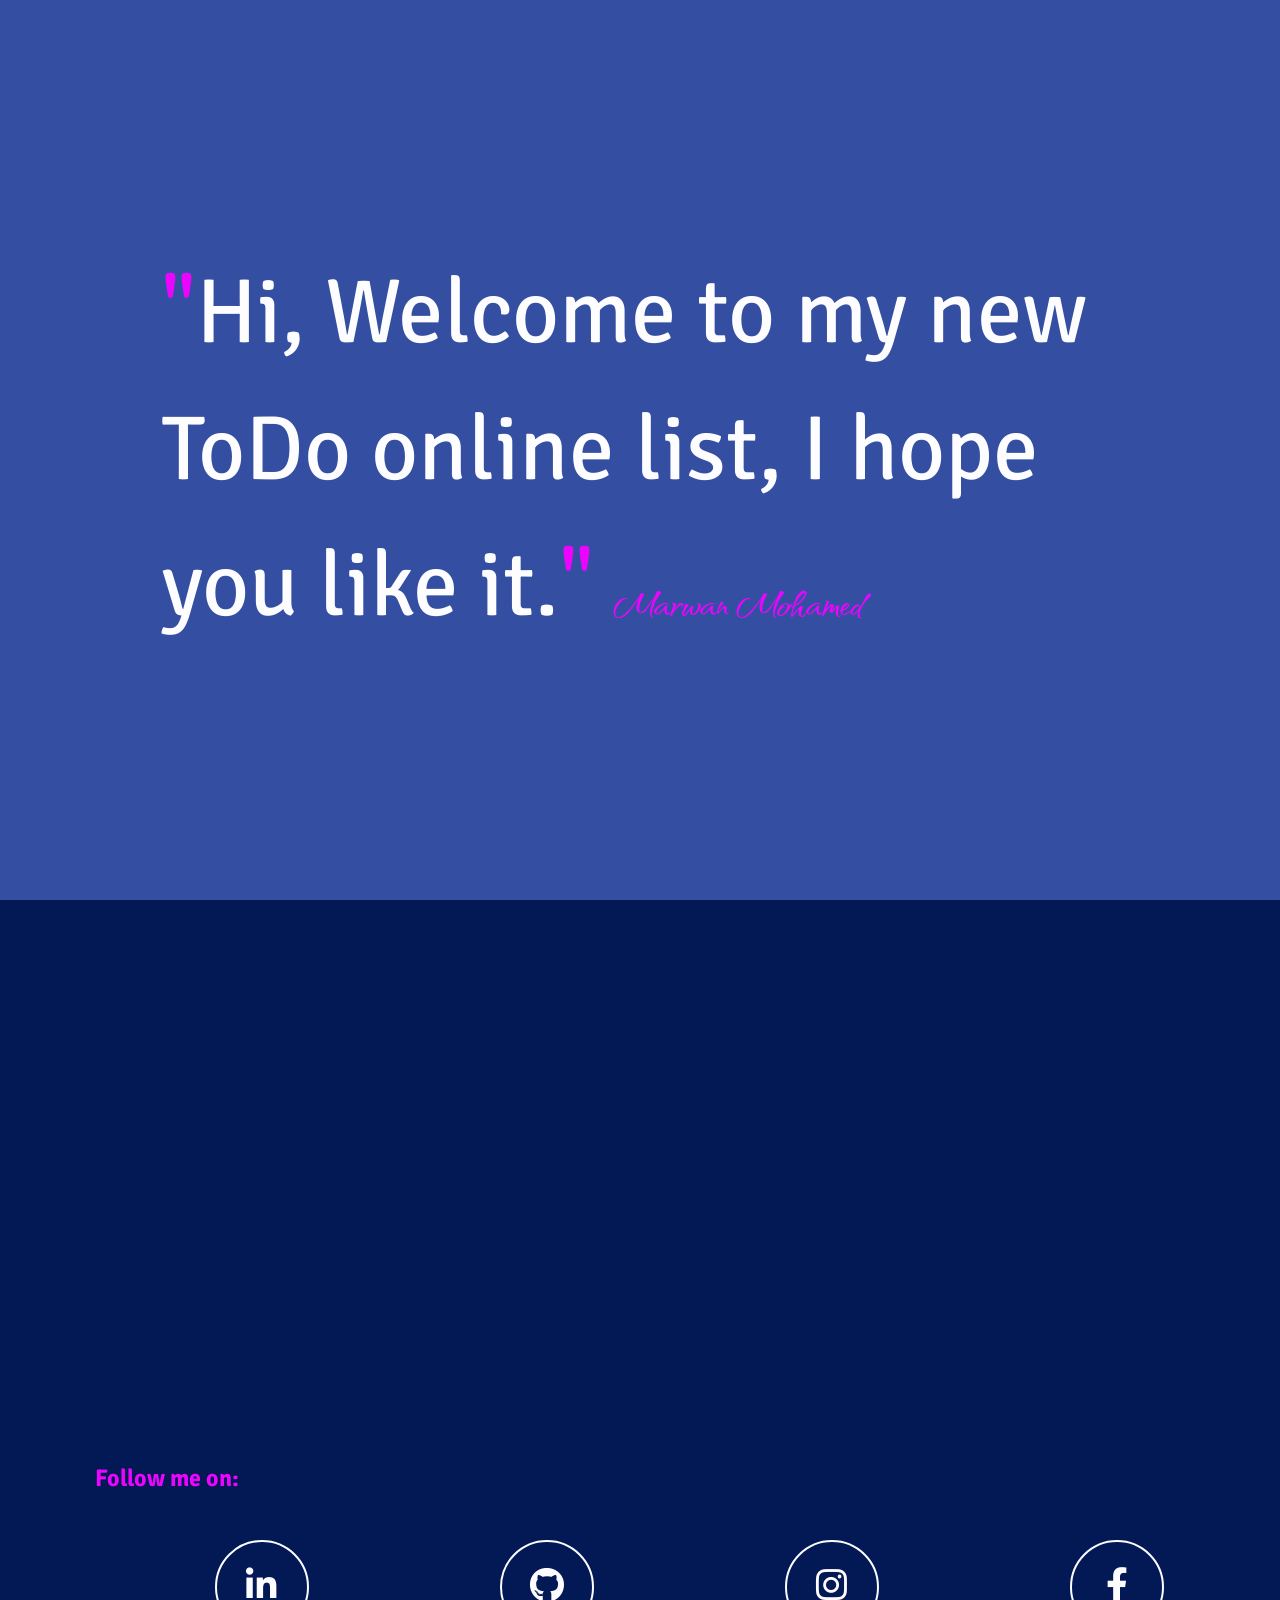
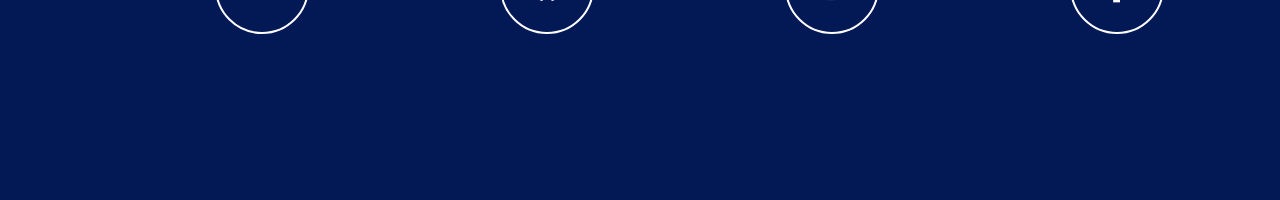
<file: index.html>
<!DOCTYPE html>
<html lang="en">

<head>
    <meta charset="UTF-8" />
    <meta http-equiv="X-UA-Compatible" content="IE=edge" />
    <meta name="viewport" content="width=device-width, initial-scale=1.0" />
    <title>ToDo | signUp</title>
    <!-- link to style  -->
    <link rel="stylesheet" href="css//style.css">
    <!-- link to normalize -->
    <link rel="stylesheet" href="css/normalize.css">
    <!-- google font -->
    <link rel="preconnect" href="https://fonts.googleapis.com">
    <link rel="preconnect" href="https://fonts.gstatic.com" crossorigin>
    <link
        href="https://fonts.googleapis.com/css2?family=Qwitcher+Grypen:wght@400;700&family=Signika+Negative:wght@300;400;500;600;700&display=swap"
        rel="stylesheet">
    <!-- add awesome -->
    <link rel="stylesheet" href="https://use.fontawesome.com/releases/v5.0.7/css/all.css">
    <link rel="stylesheet" href="css/all.min.css">
    <!-- change tab img -->
    <link rel="icon" href="img/check-double-solid.svg">
</head>

<body>
    <div class="intro" id="intro">
        <div class="container">
            <p id="textIntro"><span>"</span>Hi, Welcome to my new ToDo online list, I hope you like it.<span>"</span>
                <Span class="sign" id="myName">Marwan Mohamed</Span></p>
        </div>
    </div>
    <div class="signUp">
        <div class="container">
            <div id="userSection" style="position: relative;">
                <input id="username" type="text" placeholder="Your Name">
                <button id="signUp">Done</button>
                <p class="msg" id="msg">
                    one two three
                </p>
                <i id="user" class="fa-solid fa-user"></i>
                <i id="check" class="fa-solid fa-check"></i>
            </div>
            <div>
                <h2>Follow me on:</h2>
                <ul class="social" id="social">
                    <li class="linkedIn" id="linkedIn">
                        <a href="https://www.linkedin.com/in/marwan-mohamed-636b25226/">
                            <div><i class="fa-brands fa-linkedin-in"></i></div>
                        </a>
                    </li>
                    <li class="git" id="git">
                        <a href="https://github.com/MaroMohamedSalah">
                            <div><i class="fa-brands fa-github"></i></div>
                        </a>
                    </li>
                    <li class="insta" id="insta">
                        <a href="https://www.instagram.com/maro_salah1/">
                            <div><i class="fa-brands fa-instagram"></i></div>
                        </a>
                    </li>
                    <li class="face" id="face">
                        <a href="https://www.facebook.com/profile.php?id=100009187233222">
                            <div><i class="fa-brands fa-facebook-f"></i></div>
                        </a>
                    </li>
                </ul>
            </div>
        </div>
    </div>
    <script src="script.js"></script>
</body>

</html>
</file>
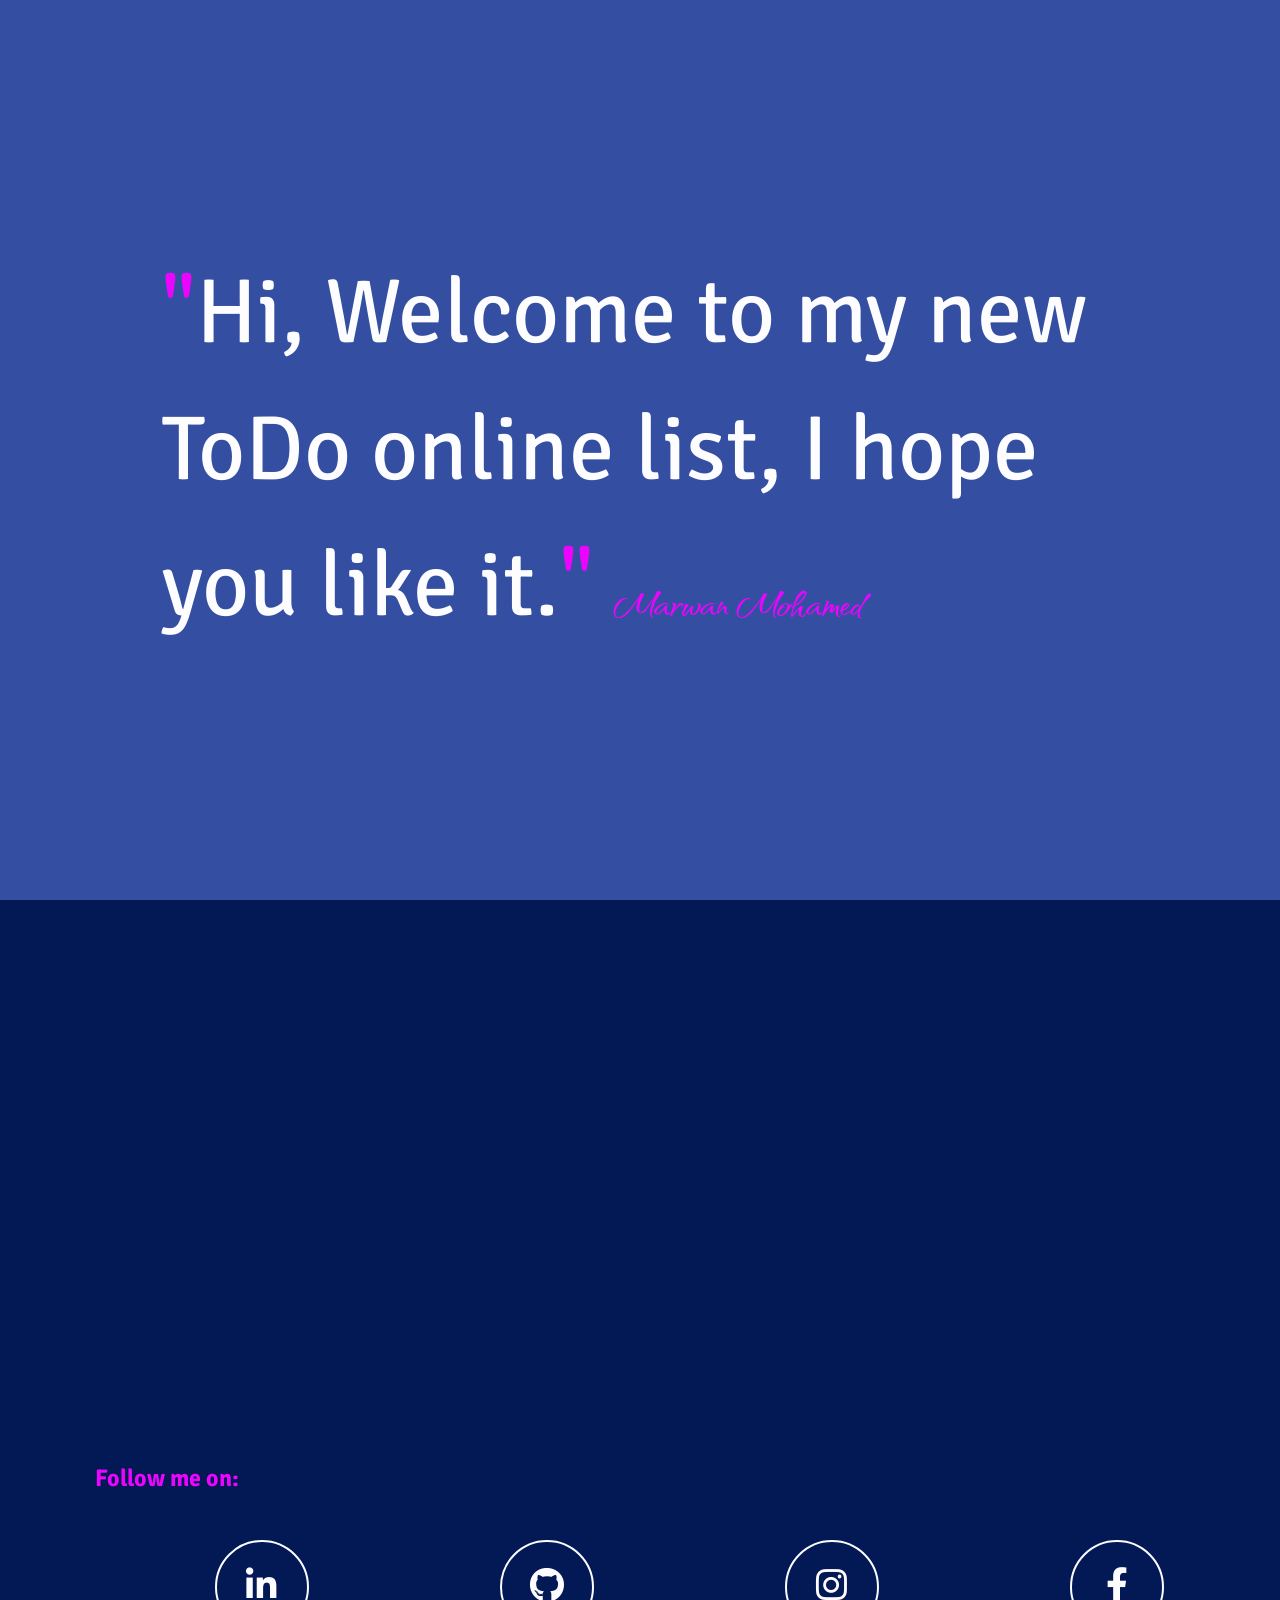
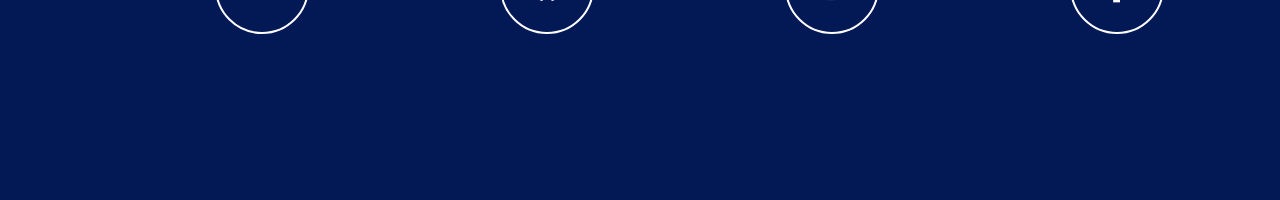
<file: pages/main.html>
<!DOCTYPE html>
<html lang="en">

<head>
    <meta charset="UTF-8" />
    <meta http-equiv="X-UA-Compatible" content="IE=edge" />
    <meta name="viewport" content="width=device-width, initial-scale=1.0" />
    <title>ToDo | Home</title>
    <!-- link to style  -->
    <link rel="stylesheet" href="../css/main.css">
    <!-- link to normalize -->
    <link rel="stylesheet" href="../css/normalize.css">
    <!-- google font -->
    <link rel="preconnect" href="https://fonts.googleapis.com">
    <link rel="preconnect" href="https://fonts.gstatic.com" crossorigin>
    <link
        href="https://fonts.googleapis.com/css2?family=Qwitcher+Grypen:wght@400;700&family=Signika+Negative:wght@300;400;500;600;700&display=swap"
        rel="stylesheet">
    <!-- add awesome -->
    <link rel="stylesheet" href="https://use.fontawesome.com/releases/v5.0.7/css/all.css">
    <link rel="stylesheet" href="../css/all.min.css">
    <!-- change tab img -->
    <link rel="icon" href="../img/check-double-solid.svg">
</head>

<body>
    <!-- Start nav  -->
    <section class="nav" id="nav">
        <div class="container">
            <div class="setting" id="setting">
                <div id="first"></div>
                <div id="second"></div>
            </div>
            <h1>ToDo</h1>
        </div>
    </section>
    <!-- End nav  -->
    <!-- Start setting bar  -->
    <section class="settingBar" id="settingBar">
        <div class="container3">
            <div class="img">
                <i class="fa-solid fa-user-ninja"></i>
            </div>
            <h1 id="settingUserName">
                Marwan Mohamed
            </h1>
            <div class="settingSection" id="settingSection">

                <h1 id="changeUser"><span class="icon"><i class="fa-solid fa-user-pen"></i></span>Change my name</h1>

                <h1 id="changeSound"><span class="icon"><i class="fa-solid fa-volume-high"></i></span>Sounds
                    <span id="control">
                        <div id="onDiv">
                            <label for="on">ON</label>
                            <input type="checkbox" id="onInput" name="on" id="on">
                        </div>
                        <div id="offDiv">
                            <label name="off" for="off">OFF</label>
                            <input type="checkbox" id="offInput" name="off" id="off">
                        </div>
                    </span>
                </h1>
                <h1 id="changeColor"><span class="icon"><i class="fa-solid fa-paint-roller"></i></span>Colors
                </h1>
                <div class="colors" id="colors">
                    <div>
                        <label for="font">Font</label>
                        <input type="color" id="font" name="font" value="#ff0000">
                    </div>

                    <div>
                        <label for="bg1">BackGround 1</label>
                        <input id="bg1" type="color" name="bg1">
                    </div>

                    <div>
                        <label for="bg2">BackGround 2</label>
                        <input id="bg2" type="color" name="bg2">
                    </div>

                    <div>
                        <label for="btn">Button</label>
                        <input id="btn" type="color" name="btn">
                    </div>

                    <div>
                        <label for="blur">Blur</label>
                        <input id="blur" type="color" name="blur">
                    </div>
                    <div>
                        <button id="reset">Reset</button>
                    </div>
                </div>

            </div>
            <ul class="social" id="social">
                <li class="linkedIn" id="linkedIn">
                    <a href="https://www.linkedin.com/in/marwan-mohamed-636b25226/">
                        <div><i class="fa-brands fa-linkedin-in"></i></div>
                    </a>
                </li>
                <li class="git" id="git">
                    <a href="https://github.com/MaroMohamedSalah">
                        <div><i class="fa-brands fa-github"></i></div>
                    </a>
                </li>
                <li class="insta" id="insta">
                    <a href="https://www.instagram.com/maro_salah1/">
                        <div><i class="fa-brands fa-instagram"></i></div>
                    </a>
                </li>
                <li class="face" id="face">
                    <a href="https://www.facebook.com/profile.php?id=100009187233222">
                        <div><i class="fa-brands fa-facebook-f"></i></div>
                    </a>
                </li>
            </ul>
        </div>
    </section>
    <!-- End setting bar  -->
    <!-- Start intro  -->
    <section class="intro">
        <div class="container">
            <h1>What's up, <span id="name">Marwan</span>!</h1>
        </div>
    </section>
    <section class="add">
        <div class="container">
            <h1>Add tasks</h1>
            <div class="add2">
                <input id="addTask" type="text" placeholder="check emails">
                <button id="addBtn">ADD</button>
            </div>
        </div>
    </section>
    <!-- End intro  -->
    <!-- Start tasks  -->
    <section class="tasks" id="tasks">
        <div class="container">
            <div class="today">
                <h1>Today's tasks</h1>
                <button id="deleteAll">Delete All</button>
            </div>
            <ul class="tasksField" id="tasksField">

            </ul>
        </div>
    </section>
    <!-- End tasks  -->
    <!-- Start footer  -->
    <footer>
        <h1>By Marwan Mohamed 2022</h1>
    </footer>
    <!-- End footer  -->
    <!-- Start sound system -->
    <audio id="one" src="../audio/one.mp3" controls></audio>
    <audio id="two" src="../audio/two.mp3" controls></audio>
    <audio id="three" src="../audio/three.mp3" controls></audio>
    <!-- End sound system -->
    <script src="./main.js"></script>
</body>

</html>
</file>
<file: css/style.css>
:root{
    --font-color : #fdfdff;
    --backGround : #344fa1;
    --secondBack : #031956;
    --secondColor : #eb05fe;
}

*{
    -webkit-box-sizing: border-box;
    -moz-box-sizing: border-box;
    box-sizing: border-box;
    padding: 0;
    margin: 0;
}
html{
    scroll-behavior: smooth;
}
body{
    font-family: 'Signika Negative', sans-serif;
    overflow-x: hidden;
    background-color: var(--backGround);
    color: var(--font-color);
}
a{
  text-decoration: none;
}
ul{
  list-style: none;
}
.container {
    padding-left: 15px;
    padding-right: 15px;
    margin-left: auto;
    margin-right: auto;
}
    /* Small */
    @media (min-width: 768px) {
        .container {
            width: 750px;
        }
    }
      /* Medium */
    @media (min-width: 992px) {
        .container {
            width: 970px;
        }
    }
      /* Large */
    @media (min-width: 1200px) {
        .container {
            width: 1170px ;
        }
    }
/* change scroll bar */
/* width */
::-webkit-scrollbar {
    width: 11px;
  }
  
  /* Track */
  ::-webkit-scrollbar-track {
    box-shadow: inset 0 0 5px var(--backGround);
    border-radius: 10px;
  }
  
  /* Handle */
  ::-webkit-scrollbar-thumb {
    background: var(--secondColor);
    border-radius: 8px;
  }
  /* ::-webkit-scrollbar-thumb:hover{
    background: #1976d2;
  } */
/* style intro  */
.intro{
    height: 100vh;
}
.intro .container{
    height: 100%;
    display: flex;
    justify-content: center;
    align-items: center;
}
.intro .container p{
    width: 84%;
    position: relative;
    font-size: 91px;
    line-height: 1.5;
    position: relative;
    bottom: -114px;
    opacity: 0;
    transition: opacity 1s 0.5s ease-in-out , bottom 1s ease-in-out  ;
}
.intro .container p span{
    color: var(--secondColor);
}
.intro .container p .sign{
    font-size: 46px;
    font-family: 'Qwitcher Grypen', cursive;
    font-weight: 600;
    position: relative;
    bottom: -114px;
    opacity: 0;
    transition: opacity 0.75s 0.5s ease-in-out , bottom 1s 0.5s ease-in-out  ;
}

/* sign up */
.signUp{
    height: 100vh;
    background-color: var(--secondBack);
}
.signUp .container{
    height: 100%;
    display: flex;
    justify-content: space-evenly;
    align-items: center;
    flex-direction: column;
}
.signUp .container input{
    padding: 32px 420px 32px 64px;
    background-color: var(--backGround);
    color: var(--font-color);
    font-size: 30px;
    position: relative;
    transition: border-bottom 0.5s ease-in-out  ;
    border: none;
    border-bottom: 1px solid var(--font-color);
    background: none;
}
#userSection{
    opacity: 0;
    left: -1000px;
    transition: opacity 1s 0.5s ease-in-out , left 0.5s 0.5s ease-in-out
}
.signUp .container #user{
    font-size: 20px;
    position: relative;
    right: 771px;
    transition: all 0.5s ease-in-out;
}
.signUp .container #check{
    opacity: 0;
    position: relative;
    right: 65px;
    font-size: 25px;
    transition: all 0.5s ease-in-out;
    color: var(--backGround);
}
#msg{
    width: 479px;
    height: 73px;
    border-radius: 15px;
    position: absolute;
    top: 174px;
    left: 50%;
    transform: translateX(-50%);
    font-size: 25px;
    text-align: center;
    color: var(--secondColor);
    font-weight: 200;
    transition: all ease-in-out 0.5s;
    opacity: 0;
    /* z-index: -1; */
}
.signUp .container input::placeholder{
    color: var(--font-color);
    opacity: 1;
    transition: all 0.5s ease-in-out;
}
.signUp .container input:focus ~ #user{
    color: var(--secondColor);
}
.signUp .container input:focus{
    outline: none;
    border-bottom-color: var(--secondColor);
}
.signUp .container input:focus::placeholder{
    opacity: 0;
}
.signUp .container button{
    width: 479px;
    height: 73px;
    border-radius: 15px;
    position: absolute;
    top: 174px;
    left: 50%;
    transform: translateX(-50%);
    border: none;
    background-color: var(--backGround);
    color: var(--font-color);
    font-size: 30px;
    cursor: pointer;
    transition: all 0.5s ease-in-out;
    opacity: 0;
    z-index: 500;
}
/* social Media  */
.signUp .container div:last-of-type{
    width: 100%;
}
.signUp .container div h2{
    color: var(--secondColor);
    margin: 25px;
    margin-top: 228px;
}
.signUp .container .social{
    display: flex;
    margin: 49px;
    width: 100%;
    justify-content: space-around;
    align-items: center;
}
.signUp .container .social li{
    font-size: 35px;
    /* border: 1px solid; */
    outline: 2px solid var(--font-color);
    height: 90px;
    width: 90px;
    border-radius: 61px;
    display: flex;
    justify-content: center;
    align-items: center;
    color: var(--font-color);
    cursor: pointer;
    transition: all 0.25s ease-in-out;
}
.signUp .container .social li a{
    color: var(--font-color);
}
.signUp .container .social li:hover{
    outline-offset: 4px;
}
.signUp .container .social li:hover a{
    animation: shack 0.25s ;
}
#git:hover{
    background-color: #171515;
    outline-color: #171515;
}
#linkedIn:hover{
    background-color: #0072b1;
    outline-color: #0072b1;
}
#face:hover{
    background-color: #4267B2;
    outline-color: #4267B2;
}
#insta:hover{
    background: #f09433; 
    background: -moz-linear-gradient(45deg, #f09433 0%, #e6683c 25%, #dc2743 50%, #cc2366 75%, #bc1888 100%); 
    background: -webkit-linear-gradient(45deg, #f09433 0%,#e6683c 25%,#dc2743 50%,#cc2366 75%,#bc1888 100%); 
    background: linear-gradient(45deg, #f09433 0%,#e6683c 25%,#dc2743 50%,#cc2366 75%,#bc1888 100%); 
    filter: progid:DXImageTransform.Microsoft.gradient( startColorstr='#f09433', endColorstr='#bc1888',GradientType=1 );
    outline-color: #dc2743;
}
@keyframes shack {
    10%{
        transform: rotate(15deg);
    }
    20%{
        transform: rotate(-15deg);
    }
    30%{
        transform: rotate(15deg);
    }
    40%{
        transform: rotate(-15deg);
    }
}

    /* Small */
    @media (max-width: 768px) {
        .intro .container p{
            width: 69%;
            font-size: 37px;
        }
        .intro .container p .sign{
            font-size: 25px;
        }
        .signUp .container input{
            padding: 36px 97px 35px 37px;
            font-size: 25px;
            width: 99%;
        }
        .signUp .container button{
            width: 381px;
        }
        #msg{
            width: 381px;
        }
        #user{
            right: 0 !important;
            top: -65px;
        }
        #check{
            position: absolute !important;
            right: 18px !important;
            top: 42px !important;
        }
        .signUp .container div h2{
            margin: 7px;
            margin-bottom: 46px;
        }
        .signUp .container .social li{
            font-size: 24px;
            height: 60px;
            width: 60px;
        }
        .signUp .container .social{
            margin: 7px;
        }
    }
</file>
<file: css/main.css>
:root{
    --font-color : #fdfdff;
    --backGround : #344fa1;
    --secondBack : #031956;
    --secondColor : #eb05fe;
    --blur: #819dee ;
}

*{
    -webkit-box-sizing: border-box;
    -moz-box-sizing: border-box;
    box-sizing: border-box;
    padding: 0;
    margin: 0;
}
html{
    scroll-behavior: smooth;
}
body{
    position: relative;
    font-family: 'Signika Negative', sans-serif;
    overflow-x: hidden;
    background-color: var(--backGround);
    color: var(--font-color);
    transition: all 0.75s ease-in-out;
    min-height: 100vh;
    padding-bottom: 60px;
}
a{
  text-decoration: none;
}
ul{
  list-style: none;
}
.container {
    padding-left: 15px;
    padding-right: 15px;
    margin-left: auto;
    margin-right: auto;
}
    /* Small */
    @media (min-width: 768px) {
        .container {
            width: 750px;
        }
    }
      /* Medium */
    @media (min-width: 992px) {
        .container {
            width: 970px;
        }
    }
      /* Large */
    @media (min-width: 1200px) {
        .container {
            width: 1170px ;
        }
    }
/* change scroll bar */
/* width */
::-webkit-scrollbar {
    width: 11px;
  }
  
  /* Track */
  ::-webkit-scrollbar-track {
    box-shadow: inset 0 0 5px var(--backGround);
    border-radius: 10px;
  }
  
  /* Handle */
  ::-webkit-scrollbar-thumb {
    background: var(--secondColor);
    border-radius: 8px;
  }
  /* ::-webkit-scrollbar-thumb:hover{
    background: #1976d2;
  } */
/* first page */
.first{
    z-index: 2;
    min-height: 100vh;
}
/* nav bar */
.nav{
    position: fixed;
    top: 0;
    width: 100%;
    background-color: var(--secondBack);
    z-index: 500;
}
.nav .container{
    display: flex;
    align-items: center;
}
.nav .container .setting{
    display: flex;
    justify-content: center;
    align-items: center;
    height: 30px;
    flex-direction: column;
    gap: 10px;
    margin-right: 39px;
    cursor: pointer;
}
.nav .container .setting div{
    width: 41px;
    height: 6px;
    background-color: var(--blur);
    border-radius: 6px;
    transition: all 0.5s ease-in-out;
}
/* intro */
.intro{
    margin-top: 100px;
}
.intro h1{
    font-size: 43px;
    text-align: center;
    margin: 85px;
}
/* Add tasks */
.add{
    margin-bottom: 100px;
}
.add .container h1{
    color: var(--blur);
    font-weight: 500;
}
.add .container .add2{
    display: flex;
    justify-content: center;
    align-items: center;
    gap: 33px;
}
.add .container div input{
    height: 60px;
    width: 357px;
    padding: 13px;
    background: transparent;
    border: none;
    border-left: 3px solid var(--secondBack);
    background-color: var(--blur);
    border-top-right-radius: 14px;
    border-bottom-right-radius: 14px;
    caret-color: var(--font-color);
}
.add .container div input::placeholder{
    color: var(--font-color);
    opacity: 1;
    transition: opacity 0.5s ease-in-out , top 1s 0.5s ease-in-out;
    position: relative;
}
.add .container div input:focus::placeholder{
    opacity: 0;
}
.add .container div input:focus{
    outline: none;
}
.add .container div button{
    outline: none;
    height: 60px;
    width: 120px;
    border-radius: 14px;
    background-color: var(--secondBack);
    color: var(--font-color);
    border: none;
    cursor: pointer;
}
.tasks .container .today{
    display: flex;
    justify-content: space-between;
    align-items: center;
}
.tasks .container .today button{
    outline: none;
    height: 60px;
    width: 120px;
    border-radius: 14px;
    background-color: var(--secondColor);
    color: var(--font-color);
    border: none;
    cursor: pointer;
}
.tasks .container .today h1{
    color: var(--blur);
    font-weight: 500;
}
.tasks .container .tasksField{
    width: 80%;
    position: relative;
    left: 50%;
    transform: translateX(-50%);
    background-color: var(--secondBack);
    height: fit-content;
    padding: 30px;
    display: flex;
    justify-content: center;
    align-items: center;
    border-radius: 21px;
    flex-direction: column;
}
.tasks .container .tasksField .taskLi{
    position: relative;
    margin: 30px;
    font-size: 35px;
    background-color: var(--secondBack);
    width: 100%;
    height: 104px;
    display: flex;
    justify-content: space-between;
    align-items: center;
    gap: 24px;
    padding: 30px;
    border-radius: 11px;
}
.important{
    border: 2px solid;
    animation: important 2s forwards ease-in-out infinite;
}
.high{
    position: absolute;
    top: 8px;
    font-size: 21px;
    color: var(--backGround);
    cursor: pointer;
    left: 7px;
    transition: all 0.75s ease-in-out;
}

@keyframes important {
    0%{
        border-color: #ff0066;
    }
    50%{
        border-color: var(--blur);
    }
    100%{
        border-color: #ff0066;
    }
}
.tasks .container .tasksField .taskLi input{
    margin-right: -100px;
}
.tasks .container .tasksField .taskLi label{
    width: 64%;
}
.tasks .container .tasksField .taskLi button{
    font-size: 16px;
    outline: none;
    height: 43px;
    width: 71px;
    border-radius: 14px;
    background-color: var(--secondColor);
    color: var(--font-color);
    border: none;
    cursor: pointer;
    position: absolute;
    right: -204px;
    top: 50%;
    transform: translateY(-50%);
}
.tasks .container .tasksField .taskLi .taskValue{
    margin-left: 20px;
    width: 100%;
    display: inline-flex;
    font-size: 37px;
    align-items: center;
    line-height: 1.8;
    overflow: auto;
    height: 100%;
}
.tasks .container .tasksField .taskLi .edit{
    position: absolute;
    top: -46px;
    color: var(--secondBack);
    right: 52px;
    cursor: pointer;
    transition: all 0.75s ease-in-out;
}
.tasks .container .tasksField .taskLi .edit:hover{
    color: var(--secondColor);
}
/* custom check box  */
/* Customize the label (the container) */
.container2 {
    position: relative;
    padding-left: 35px;
    cursor: pointer;
    font-size: 22px;
    user-select: none;
    height: 100%;
    display: flex;
    align-items: center;
    -webkit-user-select: none;
    -moz-user-select: none;
    -ms-user-select: none;
  }
  
  /* Hide the browser's default checkbox */
  .container2 input {
    position: absolute;
    opacity: 0;
    cursor: pointer;
    height: 0;
    width: 0;
  }
  
  /* Create a custom checkbox */
  .checkmark {
    position: absolute;
    left: 0;
    height: 30px;
    width: 30px;
    border-radius: 16px;
    border: 2px solid var(--secondColor);
    transition: all 0.25s ease-in-out;
  }
  
  /* On mouse-over, add a grey background color */
  .container2:hover input ~ .checkmark {
    background-color: var(--blur);
  }
  
  /* When the checkbox is checked, add a blue background */
  .container2 input:checked ~ .checkmark {
    background-color: var(--secondBack);
    color: var(--font-color);
  }

  .container2 input:checked ~ .taskValue {
    text-decoration-line: line-through;
    color: var(--blur);
  }

  /* Create the checkmark/indicator (hidden when not checked) */
  .checkmark:after {
    content: "";
    position: absolute;
    display: none;
  }
  
  /* Show the checkmark when checked */
  .container2 input:checked ~ .checkmark:after {
    display: block;
  }
  
  /* Style the checkmark/indicator */
  .container2 .checkmark:after {
    left: 9px;
    top: 5px;
    width: 5px;
    height: 10px;
    border: solid white;
    border-width: 0 3px 3px 0;
    -webkit-transform: rotate(45deg);
    -ms-transform: rotate(45deg);
    transform: rotate(45deg);
  }
@media screen and (max-width: 768px){
    .tasks .container .today button{
        width: 85px;
        height: 45px;
    }
    .tasks .container .tasksField .taskLi {
        margin: 21px;
        width: 129%;
        height: 83px;
        padding: 18px;
    } 
    .high{
        font-size: 15px;
    }  
    .tasks .container .tasksField .taskLi .taskValue{
        overflow: auto;
        font-size: 21px;
    } 
    .tasks .container .tasksField .taskLi button {
        right: -49px;
        font-size: 9px;
        outline: none;
        height: 27px;
        width: 38px;
        border-radius: 8px;
    }
    #taskValue {
        margin-left: 7px;
        font-size: 20px;
        overflow: auto;
    }    
    .tasks .container .tasksField .taskLi label {
        width: 80%;
    }
    .tasks .container .tasksField{
        padding: 20px;
        font-size: 14px;
        margin-bottom: 60px;
    }
    .tasks .container .taskLi .edit{
        top: -22px !important;
        font-size: 17px !important;
    }
} 

audio{
    display: none;
}


/* setting bar  */
.settingBar{
    width: 43%;
    height: 100vh;
    background-color: var(--secondBack);
    position: fixed;
    top: 0;
    left: -1000px;
    transition: all 0.75s ease-in-out;
    padding: 44px;
    overflow: overlay;
}
.settingBar .container3{
    display: flex;
    justify-content: center;
    align-items: center;
    width: 100%;
    flex-direction: column;
}
.settingBar .img{
    font-size: 98px;
    border: 4px solid var(--secondColor);
    width: fit-content;
    padding: 37px;
    height: 180px;
    border-radius: 103px;
    display: flex;
    justify-content: center;
    align-items: center;
}
.settingBar #settingUserName{
    font-size: 52px;
    width: 227px;
    line-height: 1.2;
    font-weight: 900;
}
.settingBar .settingSection{
    margin-left: -121px;
    width: 72%;
    margin-top: 35px;
}
.settingBar .settingSection h1{
    width: 100%;
    font-size: 23px;
    font-weight: 200;
    color: var(--font-color);
    opacity: 0.5;
    margin: 40px;
    transition: all 0.75s ease-in-out;
    cursor: pointer;
}
#changeSound{
    cursor: alias
}
#colors{
    display: none;
    grid-template-columns: repeat(2 , auto);
    margin: 10px auto;
    gap: 19px;
    margin-left: 94px;
    opacity: 0;
    transition: all 0.75s ease-in-out;
}
#colors div{
    display: flex;
    flex-direction: column;
    justify-content: space-around;
    align-items: center;
    height: 60px;
}
#reset{
    outline: none;
    height: 51px;
    width: 81px;
    border-radius: 14px;
    background-color: var(--secondColor);
    color: var(--font-color);
    border: none;
    cursor: pointer;
}
.settingBar .settingSection h1:hover {
    opacity: 1;
}
.settingBar .settingSection  h1 .icon{
    margin-right: 30px;
    color: var(--blur);
    opacity: 1;
}
.settingBar .settingSection h1 #control{
    margin-left: 77px;
    display: inline-flex;
    flex-direction: row;
    gap: 12px;
}
.settingBar .settingSection h1 #control #onDiv{
    display: flex;
    flex-direction: column;
    gap: 5px;
    cursor: pointer;
    transition: all 0.75s ease-in-out;
}
.settingBar .settingSection h1 #control #offDiv{
    display: flex;
    flex-direction: column;
    gap: 5px;
    cursor: pointer;
}
.social{
    display: flex;
    margin: 20px;
    width: 100%;
    justify-content: space-evenly;
    align-items: center;
    bottom: 0;
    transition: all 0.75s ease-in-out;
}
.social li{
    border: none;
    background-color: red;
    width: 43px;
    height: 43px;
    font-size: 25px;
    display: flex;
    justify-content: center;
    align-items: center;
    padding: 27px;
    border-radius: 10px;
}
.social li a{
    color: var(--font-color);
}

#git{
    background-color: #171515;
    outline-color: #171515;
}
#linkedIn{
    background-color: #0072b1;
    outline-color: #0072b1;
}
#face{
    background-color: #4267B2;
    outline-color: #4267B2;
}
#insta{
    background: #f09433; 
    background: -moz-linear-gradient(45deg, #f09433 0%, #e6683c 25%, #dc2743 50%, #cc2366 75%, #bc1888 100%); 
    background: -webkit-linear-gradient(45deg, #f09433 0%,#e6683c 25%,#dc2743 50%,#cc2366 75%,#bc1888 100%); 
    background: linear-gradient(45deg, #f09433 0%,#e6683c 25%,#dc2743 50%,#cc2366 75%,#bc1888 100%); 
    filter: progid:DXImageTransform.Microsoft.gradient( startColorstr='#f09433', endColorstr='#bc1888',GradientType=1 );
    outline-color: #dc2743;
}
footer{
    display: flex;
    justify-content: center;
    align-items: center;
    background-color: var(--blur);
    position: absolute;
    bottom: 0;
    width: 100%;
} 
@media screen and (max-width: 768px){
    .settingBar{
        padding: 8px;
        overflow-x: hidden;
    }
    .settingBar .img{
        height: 135px;
        width: 135px;
        font-size: 80px;
        margin-top: 25px;
    }
    .settingBar #settingUserName {
        font-size: 47px;
        text-align: center;
    }
    .settingBar .settingSection {
        width: 100%;
        margin-top: 2px;
        margin-left: -26px;
    }
    .settingBar .settingSection h1 {
        font-size: 20px;
        margin: 33px;
    }
    .settingBar .settingSection h1 .icon {
        margin-right: 16px;
    } 
    .settingBar .settingSection h1 #control {
        gap: 12px;
        margin: 8px;
    }
    #colors {
        margin: 0px auto;
        gap: 19px;
        margin-left: 16px;
    }
    .social {
        margin: 16px;
        width: 93%;
        position: absolute;
        /* bottom: -221px; */
        bottom: 0;
    } 
    .social li {
        width: 41px;
        font-size: 19px;
        padding: 0;
    }       
    footer{
        font-size: 8px;
        padding: 20px;
    }
}
</file>
